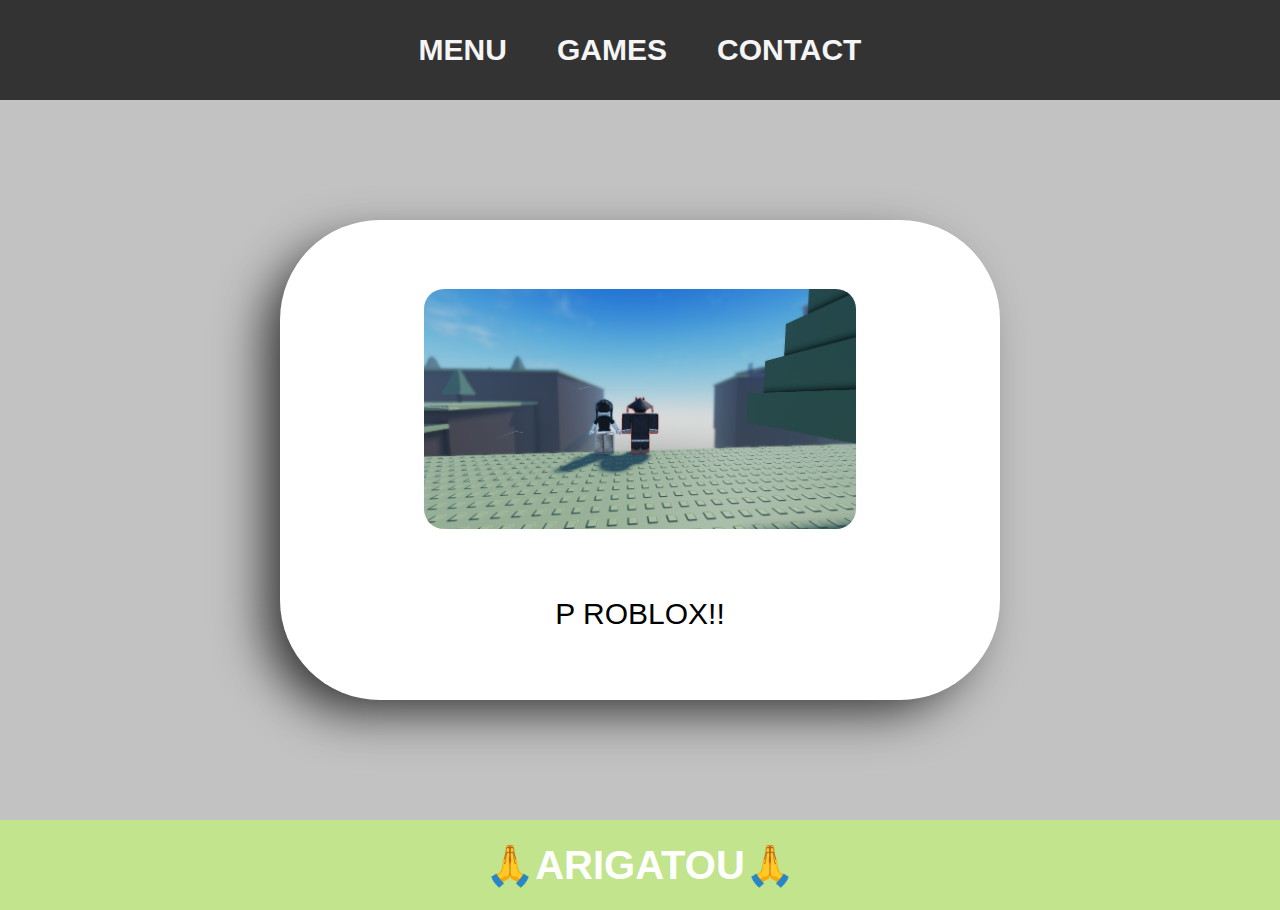
<file: index.html>
<html>

<head>
    <TITLE>First time</TITLE>
    <link rel="stylesheet" href="style.css" />
</head>

<body>
    <div class="container">
        <!-- NAVIGATION BAR -->
        <div class="navbar-container">
            <ul CLASS="ul-navbar">
                <li class="li-navbar">
                    <a href="#" class="a-navbar">MENU</a>
                </li>
                <li class="li-navbar">
                    <a href="games.html" class="a-navbar">GAMES</a>
                </li>
                <li class="li-navbar">
                    <a href="contact.html" class="a-navbar">CONTACT</a>
                </li>
            </ul>
        </div>
        <!-- NAVIGATION BAR DONE -->

        <!-- CONTENT 1 -->
        <div class="container-content">
            <a href="https://www.roblox.com/id" class="a-content">
                <img SRC="roblox.png" class="img-content" />
                <p>P ROBLOX!!</p>

                    <!-- DATA START -->
                <!-- <div id="biodata"></div> -->
                    <!-- DATA END -->

            </a>
        </div>
        <!-- CONTENT 1 END -->

        <!-- FOOTER -->
        <div class="container-footer">
            <h1 id="footer" class="h1-footer">🙏ARIGATOU🙏</h1>
        </div>
        <!-- FOOTER END -->
    </div>
    <script src="data.js" />
</body>

</html>
</file>
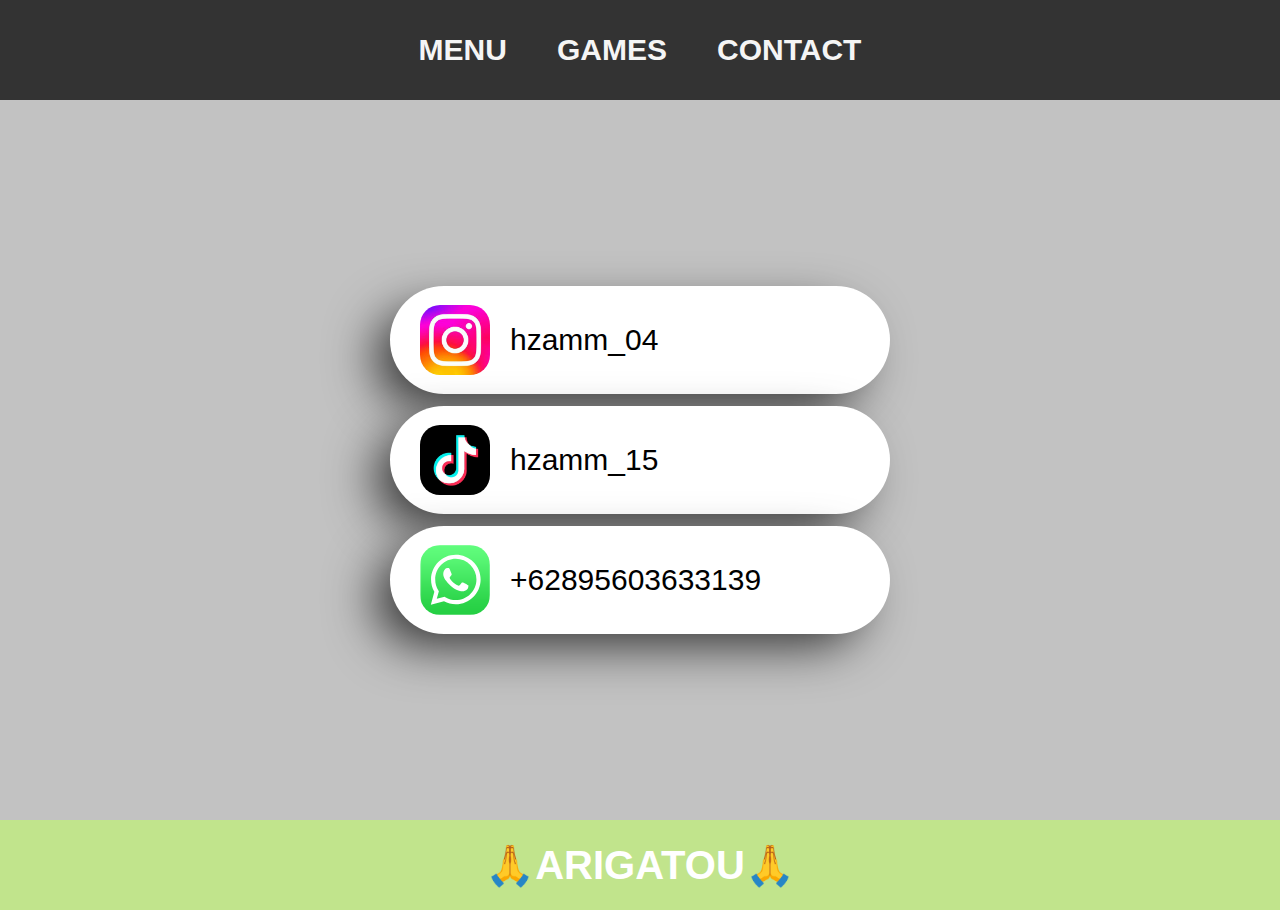
<file: contact.html>
<html></html>
    <head>
        <TITLE>Contac</TITLE>
        <link rel="stylesheet" href="style.css" />
    </head>
    <body>
        <div class="container">
            <!-- NAVIGATION BAR -->
        <div class="navbar-container">
            <ul CLASS="ul-navbar">
                <li class="li-navbar">
                    <a href="index.html" class="a-navbar">MENU</a>
                </li>
                <li class="li-navbar">
                    <a href="games.html" class="a-navbar">GAMES</a>
                </li>
                <li class="li-navbar">
                    <a href="contact.html" class="a-navbar">CONTACT</a>
                </li>
            </ul>
        </div>
    <!-- NAVIGATION BAR DONE -->

    <!-- CONTENT 1 -->
     <div class="content-2">
        <a href="https://www.instagram.com/hzamm_04?igsh=ZWF2b2txam56ajJj" class="a-content-2"> 
            <img SRC="instagram.jpeg"  class="img-content-2" /> 
            hzamm_04
        </a>
        <a href="https://www.tiktok.com/@hzamm_15" class="a-content-2"> 
            <img SRC="tiktok.webp"  class="img-content-2" /> 
            hzamm_15
        </a>
        <a href="https://wa.me/895603633139" class="a-content-2"> 
            <img SRC="wa.svg"  class="img-content-2" /> 
            +62895603633139
        </a>
     </div>
    <!-- CONTENT 1 END --> 
    
    <!-- FOOTER -->
    <div class="container-footer">
        <h1 id="footer" class="h1-footer">🙏ARIGATOU🙏</h1>
    </div>
    <!-- FOOTER END -->
</div>
<script src="data.js" />
    </body>
</html>
</file>
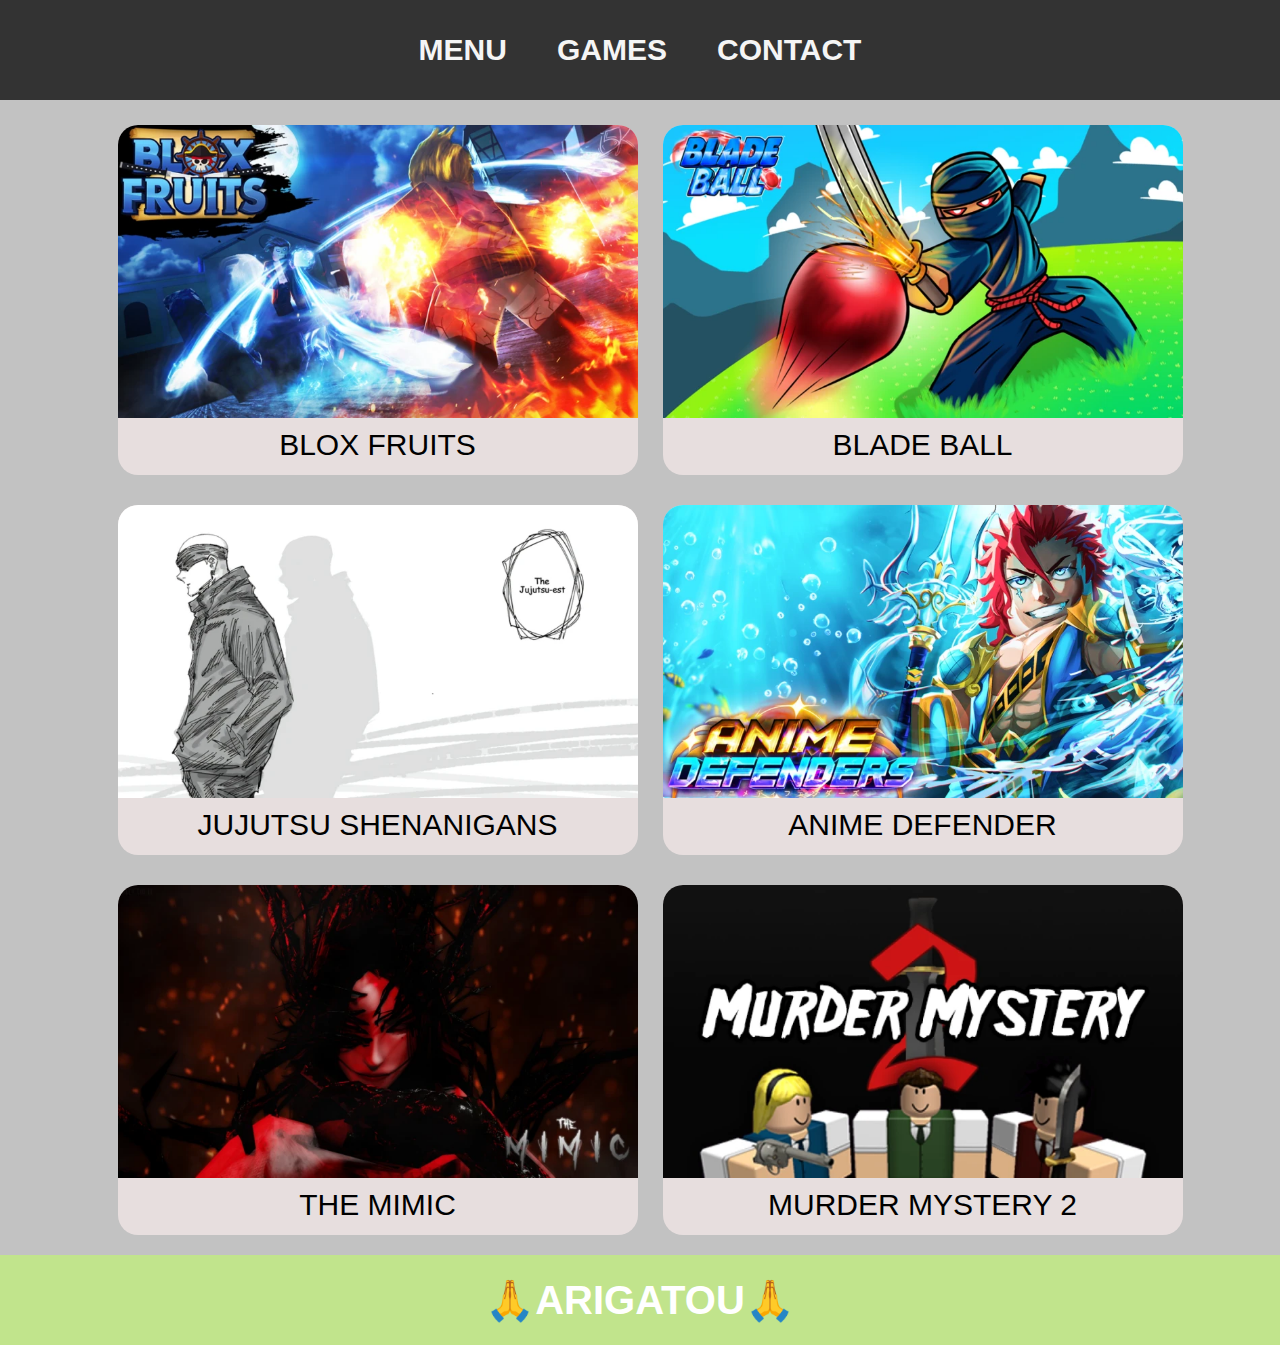
<file: games.html>
<html></html>
    <head>
        <TITLE>Games</TITLE>
        <link rel="stylesheet" href="style.css" />
    </head>
    <body>
        <div class="container">
            <!-- NAVIGATION BAR -->
        <div class="navbar-container">
            <ul CLASS="ul-navbar">
                <li class="li-navbar">
                    <a href="index.html" class="a-navbar">MENU</a>
                </li>
                <li class="li-navbar">
                    <a href="games.html" class="a-navbar">GAMES</a>
                </li>
                <li class="li-navbar">
                    <a href="contact.html" class="a-navbar">CONTACT</a>
                </li>
            </ul>
        </div>
    <!-- NAVIGATION BAR DONE -->

    <!-- CONTENT 1 -->
     <div class="content-3">
        <a href="https://www.roblox.com/id/games/2753915549/Blox-Fruits" class="a-content-3">
            <img SRC="bf.webp" class="img-content-3" />
            <p>BLOX FRUITS</p>
        </a>
        <a href="https://www.roblox.com/id/games/13772394625/Blade-Ball" class="a-content-3">
            <img SRC="bb.webp" class="img-content-3" />
            <p>BLADE BALL</p>
        </a>
        <a href="https://www.roblox.com/id/games/9391468976/TEN-SHADOWS-Jujutsu-Shenanigans" class="a-content-3">
            <img SRC="jjk.webp" class="img-content-3" />
            <p>JUJUTSU SHENANIGANS</p>
        </a>
        <a href="https://www.roblox.com/id/games/17017769292/UPDATE-Anime-Defenders" class="a-content-3">
            <img SRC="ad.webp" class="img-content-3" />
            <p>ANIME DEFENDER</p>
        </a>
        <a href="https://www.roblox.com/id/games/6243699076/The-Mimic" class="a-content-3">
            <img SRC="mimic.webp" class="img-content-3" />
            <p>THE MIMIC</p>
        </a>
        <a href="https://www.roblox.com/id/games/142823291/Murder-Mystery-2" class="a-content-3">
            <img SRC="mm2.webp" class="img-content-3" />
            <p>MURDER MYSTERY 2</p>
        </a>
     </div>


    <!-- CONTENT 1 END -->
    
    <!-- FOOTER -->
    <div class="container-footer">
        <h1 id="footer" class="h1-footer">🙏ARIGATOU🙏</h1>
    </div>
    <!-- FOOTER END -->
</div>
<script src="data.js" />
    </body>
</html>
</file>
<file: style.css>
*,
html {
    margin: 0;
    padding: 0;
    font-family: sans-serif;
}

.container {}


.navbar-container {
    background-color: #333;
    width: 100%;
    height: 100px;
}

.ul-navbar {
    display: flex;
    height: 100px;
    justify-content: center;
    align-items: center;
}

.li-navbar {
    list-style-type: none;
    padding: 20px;
    margin: 5px;
    color: white;
    font-size: 30px;
}

.li-navbar:hover {
    background-color: darkgray;
    transition: .5s ease-in;
    transition-delay: .2s;
    border-radius: 10px;
}

.a-navbar { 
    color: whitesmoke;
    text-decoration: none;
    font-weight: 800;
}

.container-content {
    background-color: #9999;
    display: flex;
    justify-content: center;
    align-items: center;
    height: 80vh;
}

.a-content {
    background-color: white;
    color: black;
    text-decoration: none;
    font-size: 30px;
    width: 720px;
    height: 480px;
    display: flex;
    flex-direction: column;
    justify-content: space-evenly;
    align-items: center;
    border-radius: 100px;
    box-shadow: -21px 18px 50px -7px rgba(0,0,0,0.75);
    -webkit-box-shadow: -21px 18px 50px -7px rgba(0,0,0,0.75);
     -moz-box-shadow: -21px 18px 50px -7px rgba(0,0,0,0.75);
}

.img-content {
    width: 60%;
    height: 50%;
    border-radius: 20px;
}

.container-footer {
    height: 10vh;
 background-color: rgb(193, 228, 140);
 display: flex;
 justify-content: center;
 align-items: center;
}

.h1-footer {
font-size: 40px;
color: white;
font-weight: 800;
}

.content-2 {
    background-color: #9999;
    height: 80vh;
    display: flex;
    flex-direction: column;
    gap: 12px;
    justify-content: center;
    align-items: center;
}

.img-content-2 {
    border-radius: 20px;
    width: 70px;
    margin-left: 30px;
    margin-right: 20px;
}

.a-content-2 {
    background-color: black;
    background-color: white;
    color: black;
    text-decoration: none;
    font-size: 30px;
    width: 500px;
    height: 108px;
    display: flex;
    flex-direction: row;
    justify-content: start;
    align-items:center ;
    border-radius: 100px;
    box-shadow: -21px 18px 50px -7px rgba(0,0,0,0.75);
    -webkit-box-shadow: -21px 18px 50px -7px rgba(0,0,0,0.75);
     -moz-box-shadow: -21px 18px 50px -7px rgba(0,0,0,0.75);
}

.content-3 {
    background-color: #9999;
    
    /* height: 80vh; */
    display: flex;
    flex-wrap: wrap;
    flex-direction: row;
    gap: 5px;
    justify-content: center ;
    align-items: flex-start ;
    padding-bottom: 20px;
}

.img-content-3 {
    width: 100%;
    /* height: 250px; */
    border-radius: 20px;
    border-bottom-left-radius: 0;
    border-bottom-right-radius: 0;
}

.a-content-3 {
    background-color: #e7dede;
    margin-left: 20px;
    margin-top: 25px;
    color: black;
    text-decoration: none;
    font-size: 30px;
    width: 520px;
    height: 350px;
    display: flex; 
    flex-direction: column;
    /* justify-content: s; */
    align-items: center ;
    border-radius: 20px;
    gap: 10px;

}

#biodata {
    background: red;
    width: 80px;
    height: 50px;
}
</file>
